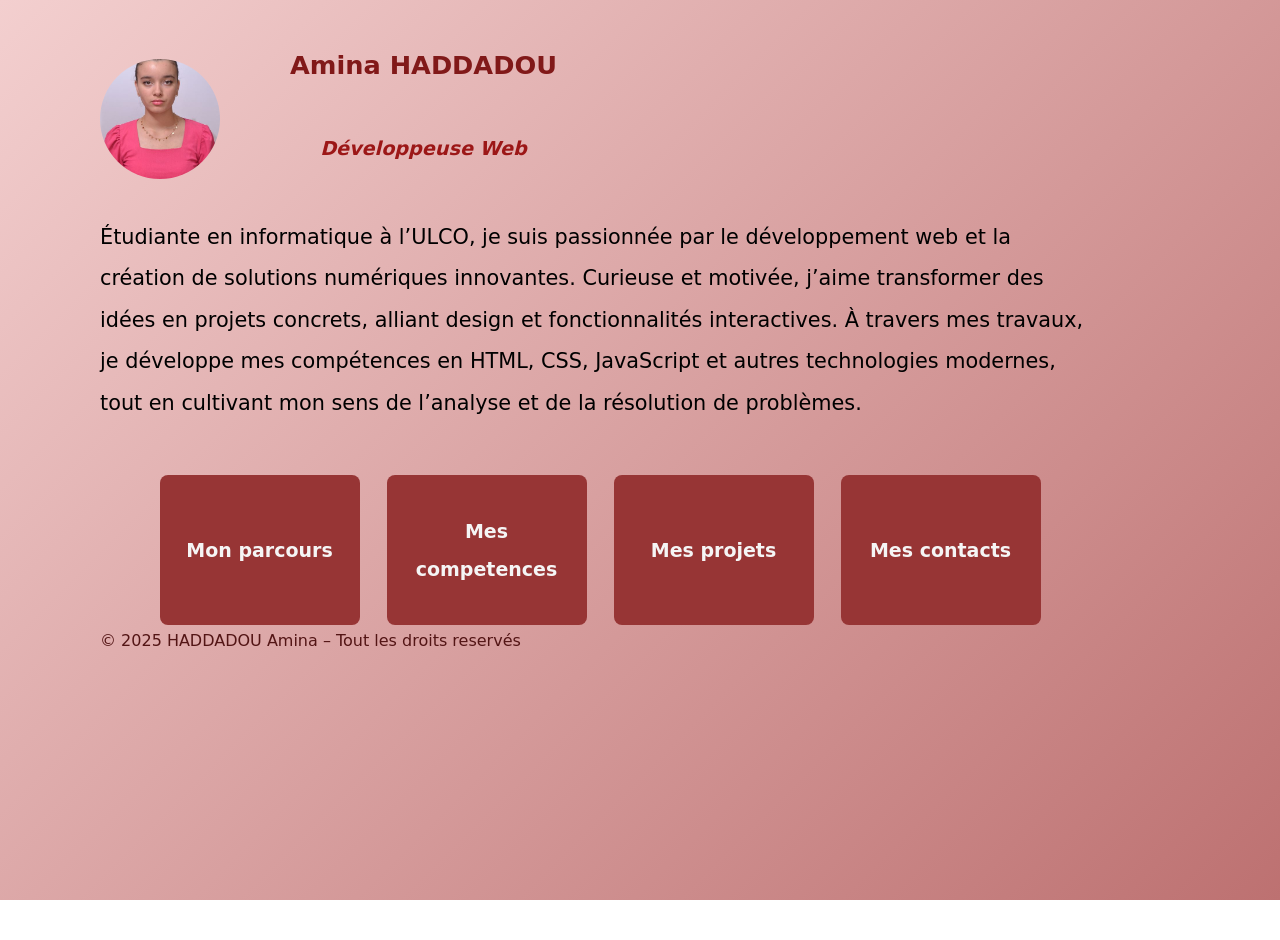
<file: index.html>
<!DOCTYPE html>
<html lang="fr">
<head>
    <meta charset="UTF-8">
    <meta name="viewport" content="width=device-width, initial-scale=1.0">
    <link rel="stylesheet" href="index.css">
    <title>Portfolio- Amina HADDADOU</title>
</head>

<body>

  <header class="tete">
    <img src="Photo de profil.JPG" alt="Ma Photo de profil"  class="profil">
    <nav class="nav-bar">
      <h1 class="nom">Amina HADDADOU</h1>  
      <h2 class="subtitle"> Développeuse Web</h2>
    </nav>
  </header>
  <main class="main">
   
    <p class="bio">
        Étudiante en informatique à l’ULCO, je suis passionnée par le développement web et la création de solutions numériques innovantes. Curieuse et motivée, 
        j’aime transformer des idées en projets concrets, alliant design et fonctionnalités interactives. À travers mes travaux, je développe mes compétences en HTML,
         CSS, JavaScript et autres technologies modernes, tout en cultivant mon sens de l’analyse et de la résolution de problèmes.
    </p>     
     
      
    
    
   <nav class="button-container">
    
     <a href="parcours.html" class="button">Mon parcours</a>
     <a href="competences.html" class="button">Mes competences</a>
     <a href="projets.html" class="button">Mes projets</a>
     <a href="contacts.html" class="button">Mes contacts</a>
    
   </nav>
  </main>

  <footer>
   <p>© 2025 HADDADOU Amina – Tout les droits reservés</p>
    
  </footer>
</body>

</html>
</file>
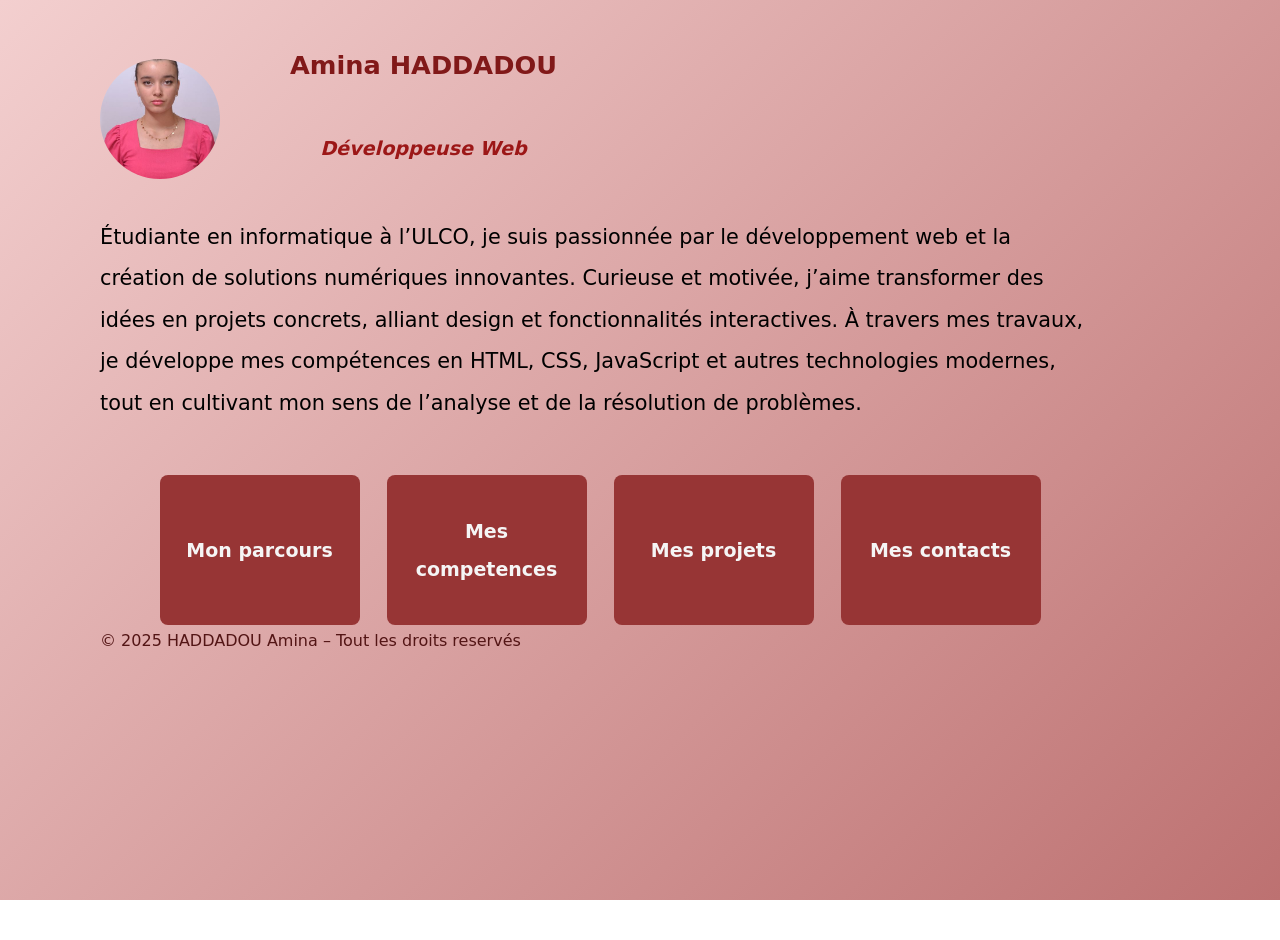
<file: Desktop/PORTFOLIO/index.html>
<!DOCTYPE html>
<html lang="fr">
<head>
    <meta charset="UTF-8">
    <meta name="viewport" content="width=device-width, initial-scale=1.0">
    <link rel="stylesheet" href="index.css">
    <title>Portfolio- Amina HADDADOU</title>
</head>

<body>

  <header class="tete">
    <img src="Photo de profil.JPG" alt="Ma Photo de profil"  class="profil">
    <nav class="nav-bar">  
      <h1 class="nom">Amina HADDADOU</h1>  
      <h2 class="subtitle"> Développeuse Web</h2>
    </nav>
  </header>
  <main class="main">
   
    <p class="bio">
        Étudiante en informatique à l’ULCO, je suis passionnée par le développement web et la création de solutions numériques innovantes. Curieuse et motivée, 
        j’aime transformer des idées en projets concrets, alliant design et fonctionnalités interactives. À travers mes travaux, je développe mes compétences en HTML,
         CSS, JavaScript et autres technologies modernes, tout en cultivant mon sens de l’analyse et de la résolution de problèmes.
    </p>     
     
      
    
    
   <nav class="button-container">
    
     <a href="parcours.html" class="button">Mon parcours</a>
     <a href="competences.html" class="button">Mes competences</a>
     <a href="projets.html" class="button">Mes projets</a>
     <a href="contacts.html" class="button">Mes contacts</a>
    
   </nav>
  </main>

  <footer>
   <p>© 2025 HADDADOU Amina – Tout les droits reservés</p>
    
  </footer>
</body>

</html>
</file>
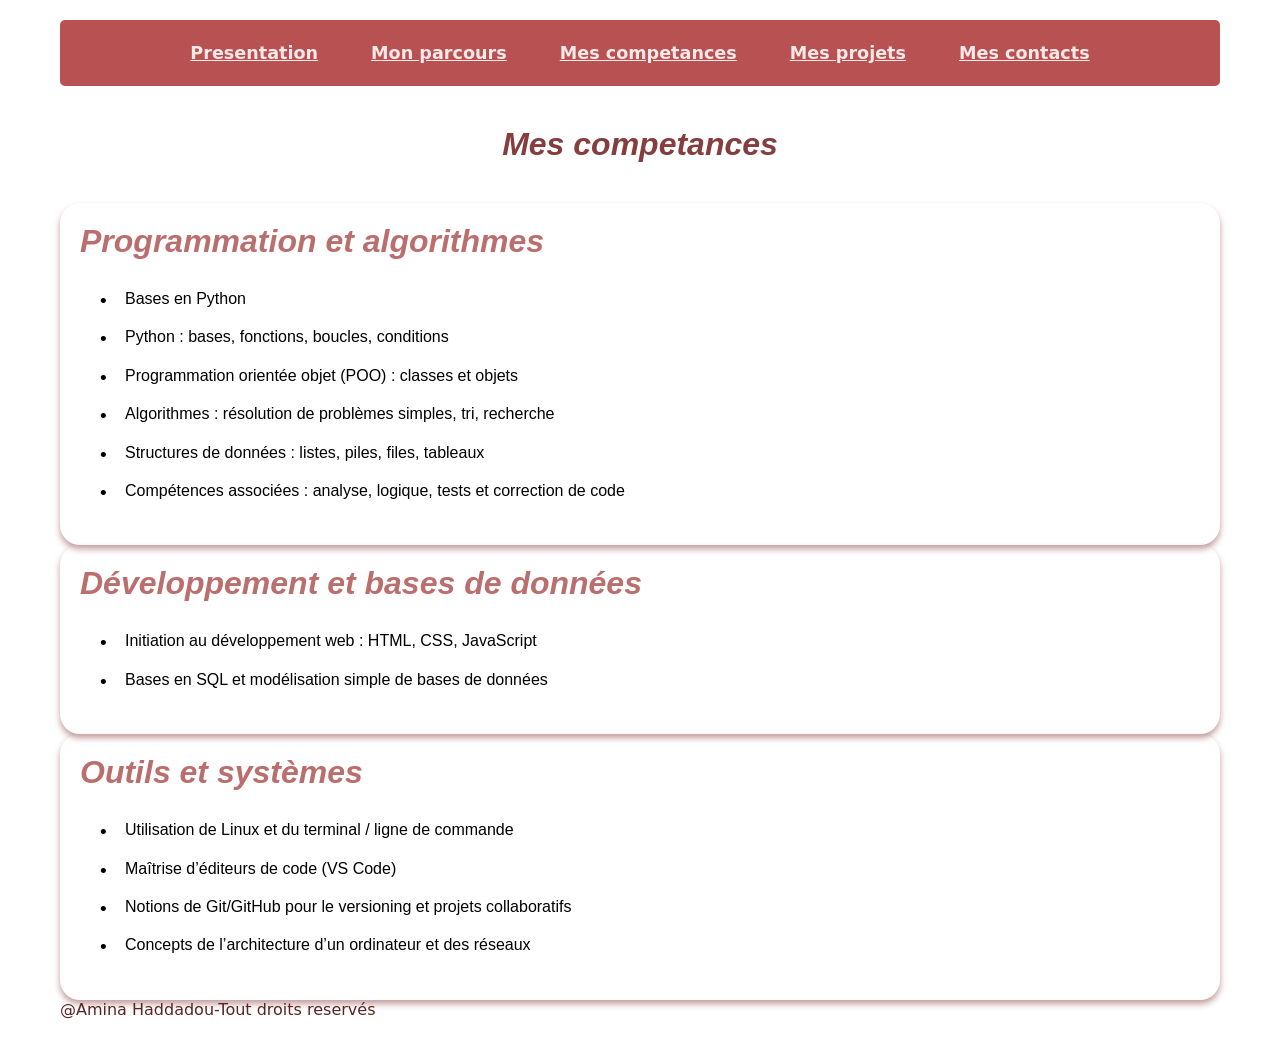
<file: competences.html>
<!DOCTYPE html>
<html lang="fr">
<head>
    <meta charset="UTF-8">
    <meta name="viewport" content="width=device-width, initial-scale=1.0">
    <title>Mes competences</title>
    <link rel="stylesheet" href="competences.css">
     
             

</head>
<body>
    <nav class="bare">
       <a href="index.html">Presentation</a>
       <a href="parcours.html">Mon parcours</a>
       <a href="competences.html">Mes competances</a>
       <a href="projets.html">Mes projets</a>
       <a href="contacts.html">Mes contacts</a>
    </nav>
    <header class="tete">
      <br><br><br>
      <h1>Mes competances</h1><br> <br>
     
    </header>
    <main class="main">

      <section class="container">
       <h1>Programmation et algorithmes</h1>
      <ul class="skills-list">      
         <li>Bases en Python</li>
         <li>Python : bases, fonctions, boucles, conditions</li>
         <li>Programmation orientée objet (POO) : classes et objets</li>
         <li>Algorithmes : résolution de problèmes simples, tri, recherche</li>
         <li>Structures de données : listes, piles, files, tableaux</li>
         <li>Compétences associées : analyse, logique, tests et correction de code</li>
         </ul>
        </section>

      <section class="container"> 
       <h2>Développement et bases de données</h2>
      <ul class="skills-list">
         <li>Initiation au développement web : HTML, CSS, JavaScript</li>
         <li>Bases en SQL et modélisation simple de bases de données</li>
      </ul>
      </section>
    
      <section class="container">
      <h3>Outils et systèmes</h3>
      <ul class="skills-list">
          <li>Utilisation de Linux et du terminal / ligne de commande</li>
          <li>Maîtrise d’éditeurs de code (VS Code)</li>
          <li>Notions de Git/GitHub pour le versioning et projets collaboratifs</li>
          <li>Concepts de l’architecture d’un ordinateur et des réseaux</li>
        </ul>
        </section>
      </main>

      <footer class="footer">
        @Amina Haddadou-Tout droits reservés
      </footer>
</body>
</html>
</file>
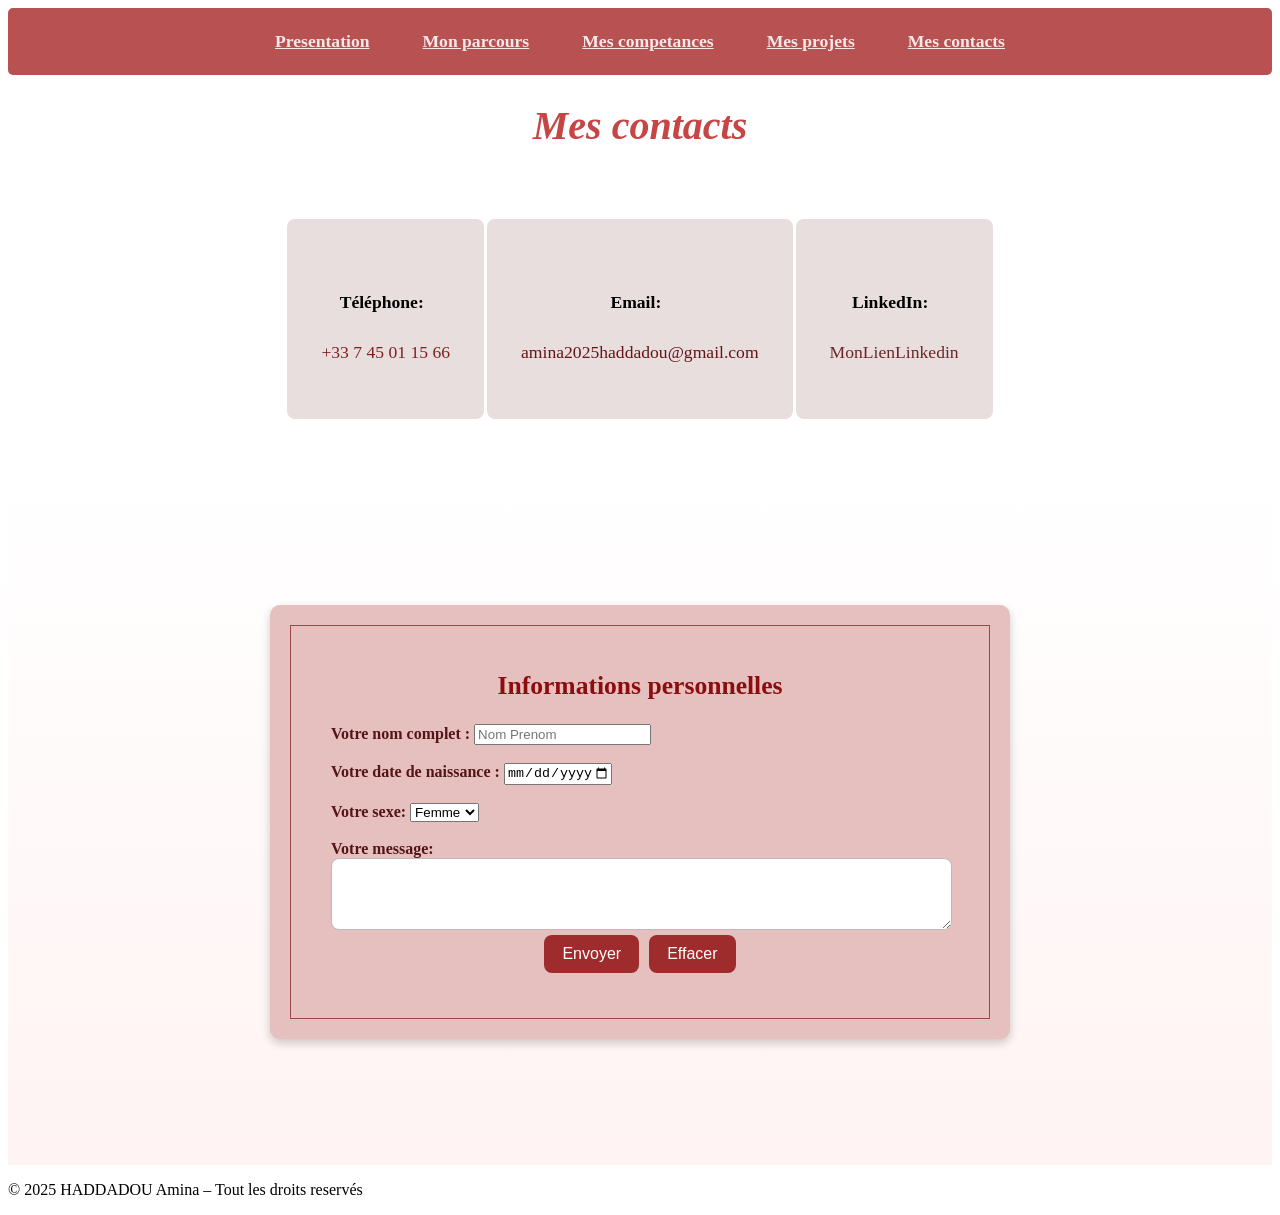
<file: contacts.html>
<!DOCTYPE html>
<html lang="fr">
<head>
    <meta charset="UTF-8">
    <meta name="viewport" content="width=device-width, initial-scale=1.0">
    <title>Mes contacts</title>
    <link rel="stylesheet" href="contacts.css">

</head>
<body>
    <nav class="bare">
       <a href="index.html">Presentation</a>
       <a href="parcours.html">Mon parcours</a>
       <a href="competences.html">Mes competances</a>
       <a href="projets.html">Mes projets</a>
       <a href="contacts.html">Mes contacts</a>
    </nav>
    <header>
        <h1 class="titre">Mes contacts</h1>
        <ul class="container">
            
            <li class="contacts"><p class="gras">Téléphone: </p><a href="tel:+33 7 45 01 75 66" class="tel">+33 7 45 01 15 66</a></li>
            <li class="contacts"><p class="gras">Email: </p><a href="amina9haddadou@gmail.com" class="mail">amina2025haddadou@gmail.com</a></li>
            <li class="contacts "><p class="gras">LinkedIn:</p><a href="https://www.linkedin.com/in/amina-haddadou-50492936a/" class="link">MonLienLinkedin</a></li>
        </ul>

    </header>
    <main>
     <div class="contact">
        <form>
            
                <legend>Informations personnelles</legend>
                <br>
                <div>
                    <label for="Nom">Votre nom complet :</label>
                    <input type="text"  id="Nom" name="Nom" placeholder="Nom Prenom">
                </div> <br>
                <div>
                    <label for="Date">Votre date de naissance :</label>
                    <input type="date"  name="date" max="2008-12-31">
                </div><br>
                <div>
                    <label for="sexe">Votre sexe:</label>
                    <select name="sexe" id="sexe">
                        <option value="sexe">Femme</option>
                        <option value="sexe">Homme</option>
                    </select>
                </div><br>
           
     
           
            <label for="message">Votre message:</label>
            <textarea id="message" name="message"></textarea>

           <div class="buttons"> 
            <button type="submit">Envoyer</button>
            <button type="reset">Effacer</button>
            </div>
        </form>
    </div>
    </main>
    
    <footer>
    <p>© 2025 HADDADOU Amina – Tout les droits reservés</p>
    </footer>
</body>

</html>
</file>
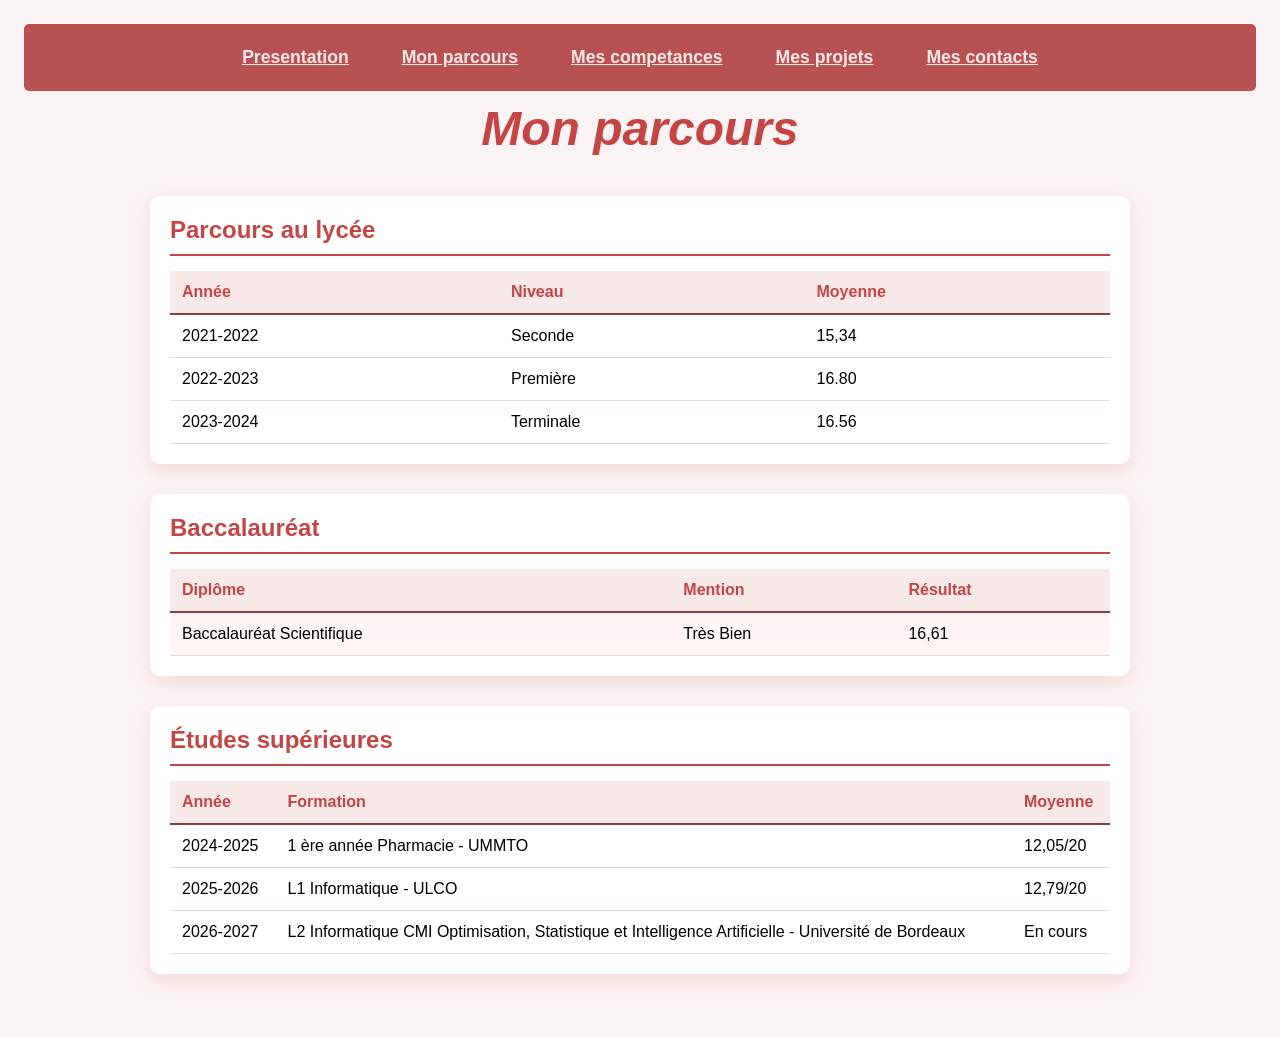
<file: parcours.html>
<!DOCTYPE html>
<html lang="fr">
<head>
  <meta charset="utf-8" />
  <meta name="viewport" content="width=device-width,initial-scale=1" />
  <title>Parcours - Moyennes</title>
  <link rel="stylesheet" href="parcours.css">
   
</head>
<body>
  <nav class="bare">
       <a href="index.html">Presentation</a>
       <a href="parcours.html">Mon parcours</a>
       <a href="competences.html">Mes competances</a>
       <a href="projets.html">Mes projets</a>
       <a href="contacts.html">Mes contacts</a>
  </nav>
  <main class="container">
    <h1>Mon parcours</h1>

    <div class="table-wrapper">
        
<section>
    <h2>Parcours au lycée</h2>

    <table>
        <thead>
            <tr>
                <th>Année</th>
                <th>Niveau</th>
                <th>Moyenne</th>
            </tr>
        </thead>

        <tbody>
            <tr>
                <td>2021-2022</td>
                <td>Seconde</td>
                <td>15,34</td>
            </tr>
            <tr> 
                <td>2022-2023</td> 
                <td>Première</td> 
                <td>16.80</td>
            </tr>
            <tr> 
                <td>2023-2024</td> 
                <td>Terminale</td> 
                <td>16.56</td>
            </tr>
        </tbody>
    </table>
</section>

<section>
    <h2>Baccalauréat</h2>

    <table>
        <thead>
            <tr>
                <th>Diplôme</th>
                <th>Mention</th>
                <th>Résultat</th>
            </tr>
        </thead>

        <tbody>
            <tr class="resultat">
                <td>Baccalauréat Scientifique</td>
                <td>Très Bien</td>
                <td>16,61</td>
            </tr>
        </tbody>
    </table>
</section>

<section>
    <h2>Études supérieures</h2>

    <table>
        <thead>
            <tr>
                <th>Année</th>
                <th>Formation</th>
                <th>Moyenne</th>
            </tr>
        </thead>

        <tbody>
            <tr>
              <td>2024-2025</td>
              <td>1 ère année Pharmacie - UMMTO </td>
              <td>12,05/20</td>
            </tr>
            <tr>
              <td>2025-2026</td>
              <td>L1 Informatique - ULCO</td>
              <td>12,79/20</td>
            </tr>
            <tr>
              <td>2026-2027</td> 
              <td>L2 Informatique CMI Optimisation, Statistique et Intelligence Artificielle - Université de Bordeaux</td>
              <td>En cours</td>
            </tr>
            
        </tbody>
    </table>
  </section>
</table>
    </div>

    
  </main>
</body>
</html>
</file>
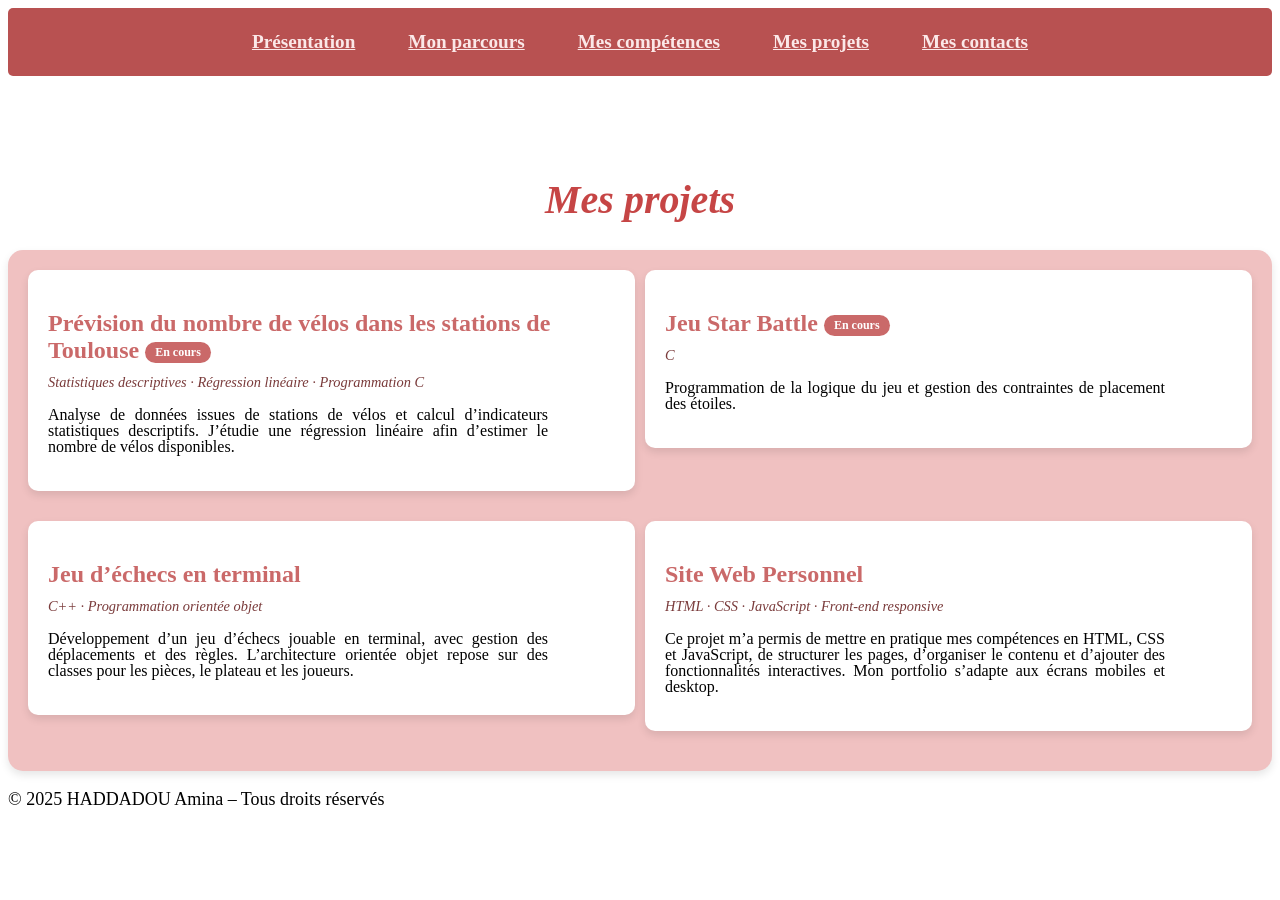
<file: projets.html>
<!DOCTYPE html>
<html lang="fr">
<head>
    <meta charset="UTF-8">
    <meta name="viewport" content="width=device-width, initial-scale=1.0">
    <title>Mes projets</title>
    <link rel="stylesheet" href="projets.css">
</head>
<body>
    <nav class="bare">
       <a href="index.html">Présentation</a>
       <a href="parcours.html">Mon parcours</a>
       <a href="competences.html">Mes compétences</a>
       <a href="projets.html">Mes projets</a>
       <a href="contacts.html">Mes contacts</a>
    </nav>
    <header>
        <h1 class="titre">Mes projets</h1>
    </header>
    <main class="container">
        <section class="project">
            <h2 class="project-title">Prévision du nombre de vélos dans les stations de Toulouse <span class="badge">En cours</span></h2>
            <p class="project-tags">Statistiques descriptives · Régression linéaire · Programmation C</p>
            <p class="project-description">Analyse de données issues de stations de vélos et calcul d’indicateurs statistiques descriptifs. J’étudie une régression linéaire afin d’estimer le nombre de vélos disponibles.</p>
        </section>
        <section class="project">
            <h2 class="project-title">Jeu Star Battle <span class="badge">En cours</span></h2>
            <p class="project-tags">C</p>
            <p class="project-description">Programmation de la logique du jeu et gestion des contraintes de placement des étoiles.</p>
        </section>
        <section class="project">
            <h2 class="project-title">Jeu d’échecs en terminal</h2>
            <p class="project-tags">C++ · Programmation orientée objet</p>
            <p class="project-description">Développement d’un jeu d’échecs jouable en terminal, avec gestion des déplacements et des règles. L’architecture orientée objet repose sur des classes pour les pièces, le plateau et les joueurs.</p>
        </section>
        <section class="project">
            <h2 class="project-title">Site Web Personnel</h2>
            <p class="project-tags">HTML · CSS · JavaScript · Front-end responsive</p>
            <p class="project-description">Ce projet m’a permis de mettre en pratique mes compétences en HTML, CSS et JavaScript, de structurer les pages, d’organiser le contenu et d’ajouter des fonctionnalités interactives. Mon portfolio s’adapte aux écrans mobiles et desktop.</p>
        </section>
        
    </main>
    <footer>
      <p>© 2025 HADDADOU Amina – Tous droits réservés</p>
    </footer>
</body>
</html>
</file>
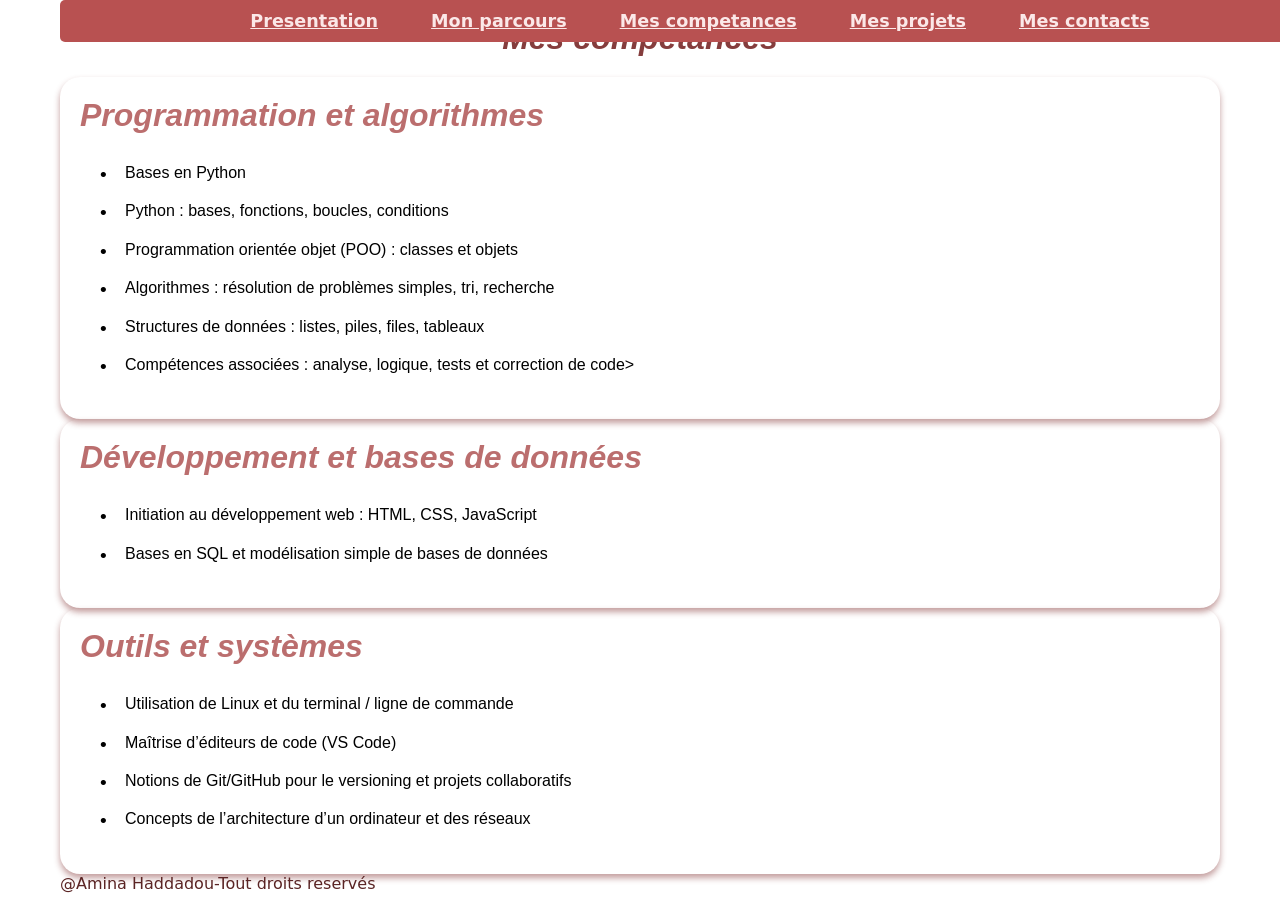
<file: Desktop/PORTFOLIO/competences.html>
<!DOCTYPE html>
<html lang="fr">
<head>
    <meta charset="UTF-8">
    <meta name="viewport" content="width=device-width, initial-scale=1.0">
    <title>Mes competences</title>
    <link rel="stylesheet" href="competences.css">
     
             

</head>
<body>
    <nav class="bare">
       <a href="index.html">Presentation</a>
       <a href="parcours.html">Mon parcours</a>
       <a href="competences.html">Mes competances</a>
       <a href="projets.html">Mes projets</a>
       <a href="contacts.html">Mes contacts</a>
    </nav>
    <header class="tete">
      <br><br><br>
      <h1>Mes competances</h1><br> <br>
     
    </header>
    <main class="main">

      <section class="container">
       <h1>Programmation et algorithmes</h1>
      <ul class="skills-list">      
         <li>Bases en Python</li>
         <li>Python : bases, fonctions, boucles, conditions</li>
         <li>Programmation orientée objet (POO) : classes et objets</li>
         <li>Algorithmes : résolution de problèmes simples, tri, recherche</li>
         <li>Structures de données : listes, piles, files, tableaux</li>
         <li>Compétences associées : analyse, logique, tests et correction de code></li>
         </ul>
        </section>

      <section class="container"> 
       <h2>Développement et bases de données</h2>
      <ul class="skills-list">
         <li>Initiation au développement web : HTML, CSS, JavaScript</li>
         <li>Bases en SQL et modélisation simple de bases de données</li>
      </ul>
      </section>
    
      <section class="container">
      <h3>Outils et systèmes</h3>
      <ul class="skills-list">
          <li>Utilisation de Linux et du terminal / ligne de commande</li>
          <li>Maîtrise d’éditeurs de code (VS Code)</li>
          <li>Notions de Git/GitHub pour le versioning et projets collaboratifs</li>
          <li>Concepts de l’architecture d’un ordinateur et des réseaux</li>
        </ul>
        </section>
      </main>

      <footer class="footer">
        @Amina Haddadou-Tout droits reservés
      </footer>
</body>
</html>
</file>
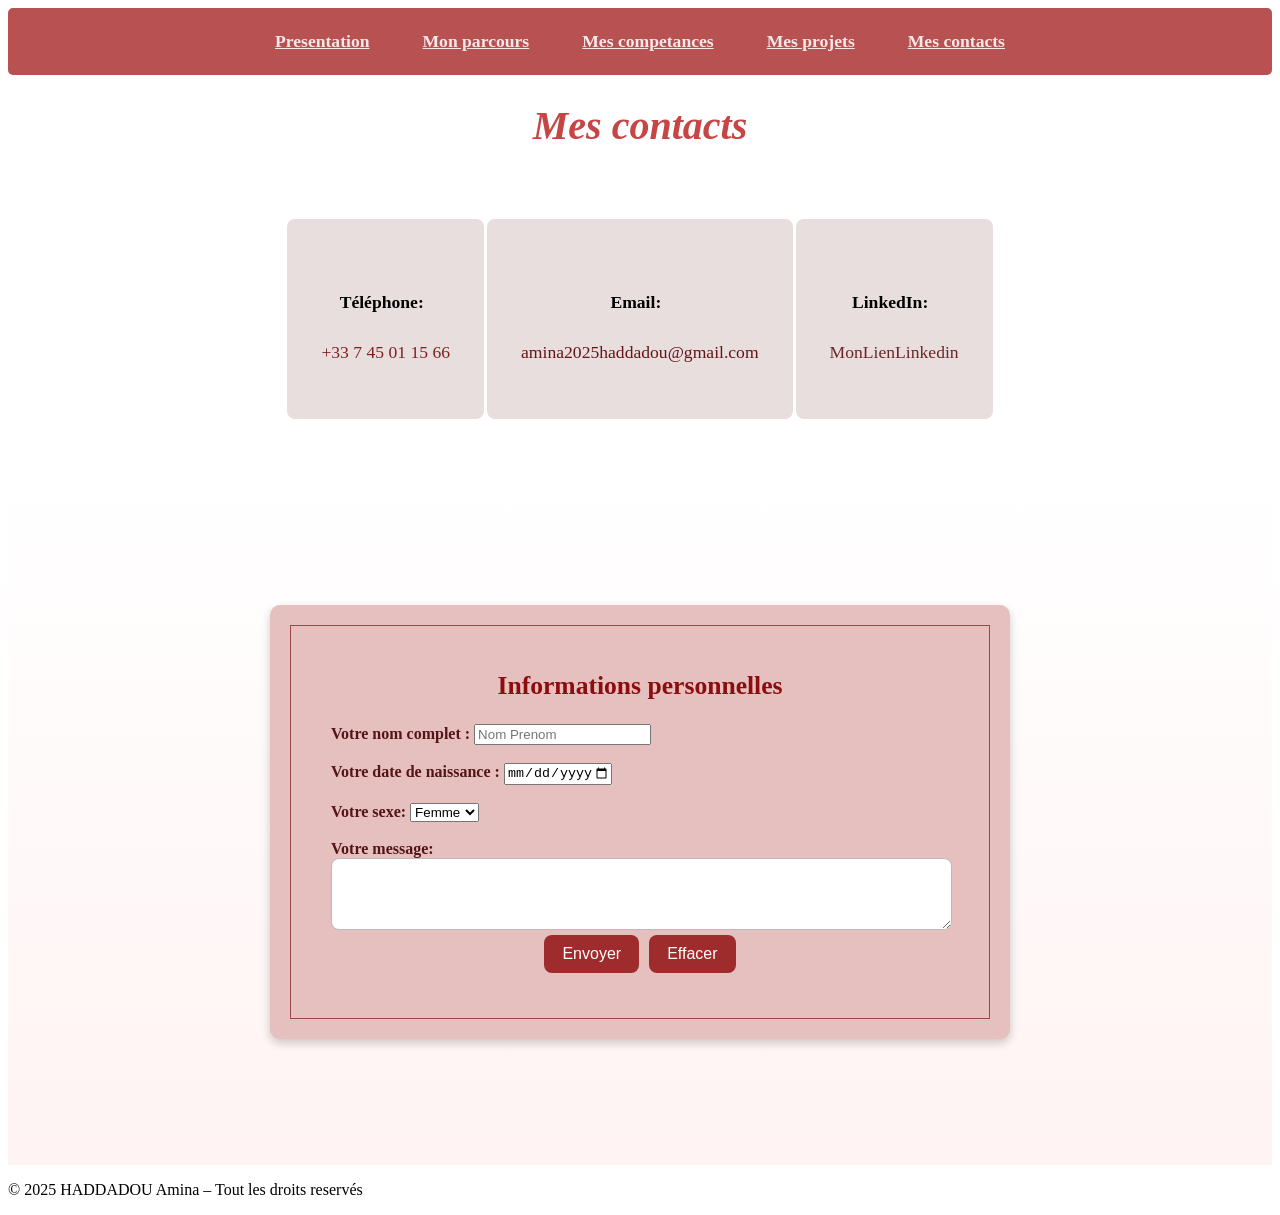
<file: Desktop/PORTFOLIO/contacts.html>
<!DOCTYPE html>
<html lang="fr">
<head>
    <meta charset="UTF-8">
    <meta name="viewport" content="width=device-width, initial-scale=1.0">
    <title>Mes contacts</title>
    <link rel="stylesheet" href="contacts.css">

</head>
<body>
    <nav class="bare">
       <a href="index.html">Presentation</a>
       <a href="parcours.html">Mon parcours</a>
       <a href="competences.html">Mes competances</a>
       <a href="projets.html">Mes projets</a>
       <a href="contacts.html">Mes contacts</a>
    </nav>
    <header>
        <h1 class="titre">Mes contacts</h1>
        <ul class="container">
            
            <li class="contacts"><p class="gras">Téléphone: </p><a href="tel:+33 7 45 01 75 66" class="tel">+33 7 45 01 15 66</a></li>
            <li class="contacts"><p class="gras">Email: </p><a href="amina9haddadou@gmail.com" class="mail">amina2025haddadou@gmail.com</a></li>
            <li class="contacts "><p class="gras">LinkedIn:</p><a href="https://www.linkedin.com/in/amina-haddadou-50492936a/" class="link">MonLienLinkedin</a></li>
        </ul>

    </header>
    <main>
     <div class="contact">
        <form>
            
                <legend>Informations personnelles</legend>
                <br>
                <div>
                    <label for="Nom">Votre nom complet :</label>
                    <input type="text"  id="Nom" name="Nom" placeholder="Nom Prenom">
                </div> <br>
                <div>
                    <label for="Date">Votre date de naissance :</label>
                    <input type="date"  name="date" max="2008-12-31">
                </div><br>
                <div>
                    <label for="sexe">Votre sexe:</label>
                    <select name="sexe" id="sexe">
                        <option value="sexe">Femme</option>
                        <option value="sexe">Homme</option>
                    </select>
                </div><br>
           
     
           
            <label for="message">Votre message:</label>
            <textarea id="message" name="message"></textarea>

           <div class="buttons"> 
            <button type="submit">Envoyer</button>
            <button type="reset">Effacer</button>
            </div>
        </form>
    </div>
    </main>
    
    <footer>
    <p>© 2025 HADDADOU Amina – Tout les droits reservés</p>
    </footer>
</body>

</html>
</file>
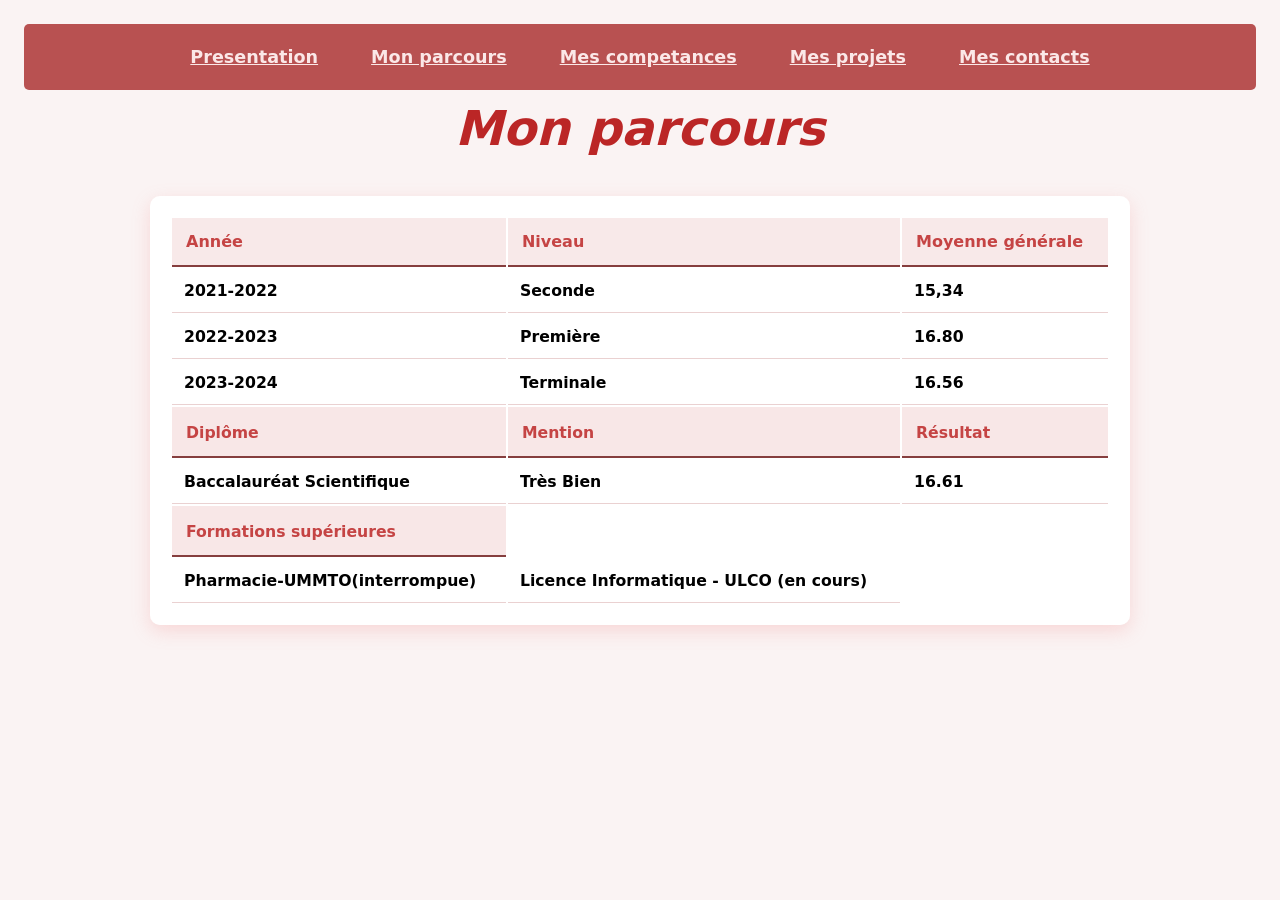
<file: Desktop/PORTFOLIO/parcours.html>
<!DOCTYPE html>
<html lang="fr">
<head>
  <meta charset="utf-8" />
  <meta name="viewport" content="width=device-width,initial-scale=1" />
  <title>Parcours - Moyennes</title>
  <link rel="stylesheet" href="parcours.css">
   
</head>
<body>
  <nav class="bare">
       <a href="index.html">Presentation</a>
       <a href="parcours.html">Mon parcours</a>
       <a href="competences.html">Mes competances</a>
       <a href="projets.html">Mes projets</a>
       <a href="contacts.html">Mes contacts</a>
  </nav>
  <main class="container">
    <h1>Mon parcours</h1>

    <div class="table-wrapper">
      <table class="grades" aria-describedby="table-desc">
        
        <thead>
          <tr>
            <th>Année</th>
            <th>Niveau</th>
            <th>Moyenne générale</th>
            
            
          </tr>
        </thead>
        <tbody>
          <tr>
            <td>2021-2022</td>
            <td>Seconde</td>
            <td>15,34</td>
            
            
          </tr>
          <tr>
            <td>2022-2023</td>
            <td>Première</td>
            <td>16.80</td>
           
          </tr>
          <tr>
            <td>2023-2024</td>
            <td>Terminale</td>
            <td>16.56</td>
            
          </tr>
        </tbody>
        <tfoot>
        <tr class="diplome">
            
            <th>Diplôme</th>
            <th>Mention</th>
            <th>Résultat </th>
        </tr>
        <tr>
            <td>Baccalauréat Scientifique </td>
            <td> Très Bien  </td>
            <td>16.61</td>
        </tr>
        <tr>
            <th class="form">Formations supérieures</th>
        </tr>
        <tr>
            <td>Pharmacie-UMMTO(interrompue)</td>
            <td>Licence Informatique - ULCO (en cours)</td>
        </tr>    
        </tfoot>
      </table>
    </div>

    
  </main>
</body>
</html>
</file>
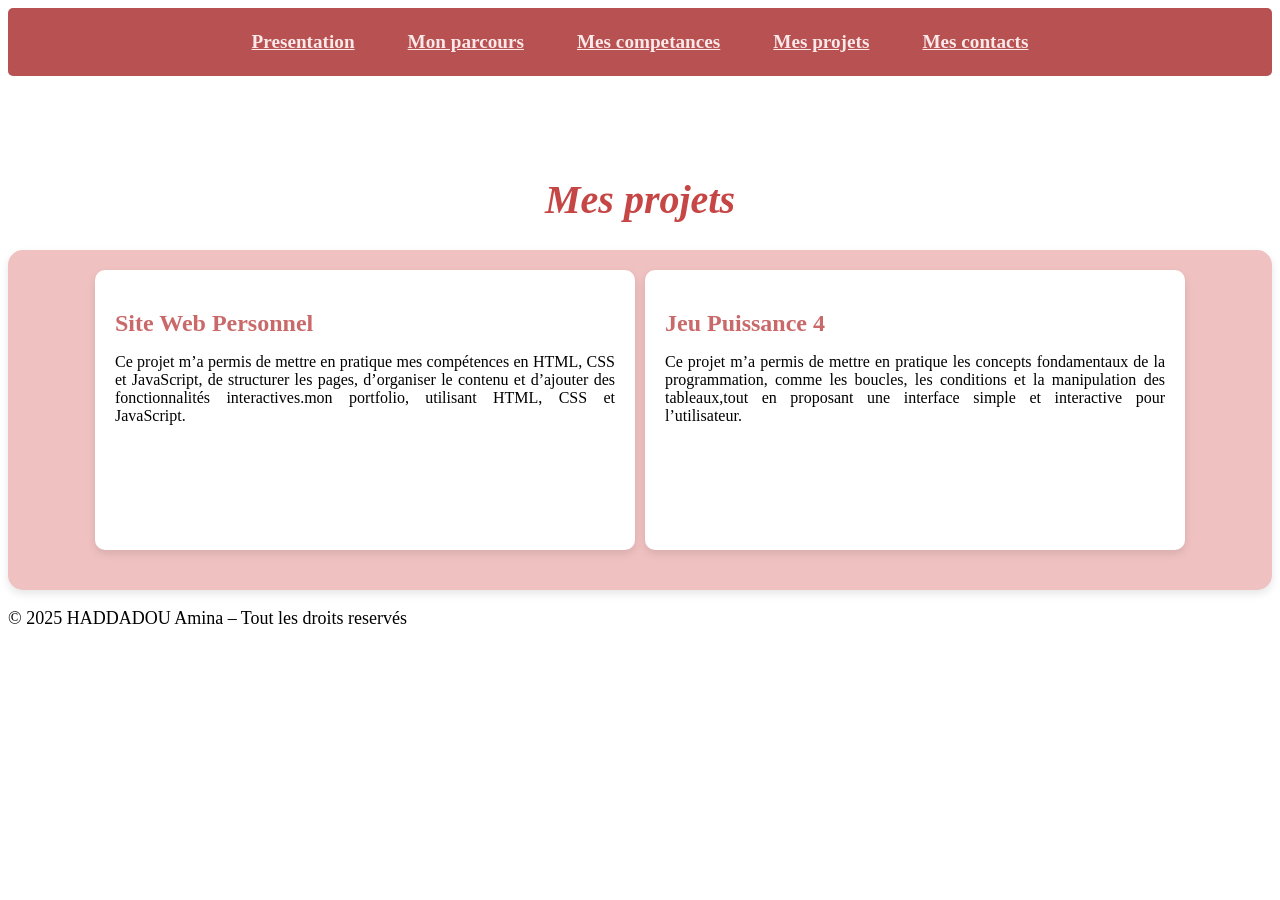
<file: Desktop/PORTFOLIO/projets.html>
<!DOCTYPE html>
<html lang="fr">
<head>
    <meta charset="UTF-8">
    <meta name="viewport" content="width=device-width, initial-scale=1.0">
    <title>Mes projets</title>
    <link rel="stylesheet" href="projets.css">
     
</head>
<body>
    <nav class="bare">
       <a href="index.html">Presentation</a>
       <a href="parcours.html">Mon parcours</a>
       <a href="competences.html">Mes competances</a>
       <a href="projets.html">Mes projets</a>
       <a href="contacts.html">Mes contacts</a>
    </nav>
    <header>
        <h1 class="titre">Mes projets</h1>
    </header>
    <main class="container">
        <section class="project">
            <h2 class="project-title">Site Web Personnel</h2>
            <p class="project-description">Ce projet m’a permis de mettre en pratique mes compétences en HTML, CSS et JavaScript, de structurer les pages, d’organiser le contenu et d’ajouter des fonctionnalités interactives.mon portfolio, utilisant HTML, CSS et JavaScript.</p>
        </section>
        <section class="project">
            <h2 class="project-title"> Jeu Puissance 4</h2>
            <p class="project-description">Ce projet m’a permis de mettre en pratique les concepts fondamentaux de la programmation, comme les boucles, les conditions et la manipulation des tableaux,tout en proposant une interface simple et interactive pour l’utilisateur. </p>
        </section>    
    </main> 
    <footer>
      <p>© 2025 HADDADOU Amina – Tout les droits reservés</p>
    
    </footer>
</body>

</html>
</file>
<file: index.css>
:root{
  --bg: #ffffff;
  --text: #531515;
  --muted: #6b7280;
  --primary: #8b0d0d;
  --card: #f8fafc;
  --radius: 10px;
  --max-width: 1000px;
  --gap: 20px;
}

/* Basic reset */
*{box-sizing: border-box; margin:0;padding:0}
html,body{height:100%}
body{
  font-family: Inter, Roboto, system-ui, -apple-system, "Segoe UI", Arial;
  color:var(--text);
  line-height: 2;  /* Espace entre les lignes du text */
  max-width:var(--max-width); 
  min-height: 100vh;
  padding:0 ;  /* Espacement  */
  margin:40px 100px;
  background: linear-gradient(135deg, #f3cfcf, #bd7171); /* Dégradé de fond */
  background-repeat: no-repeat;
  background-attachment: fixed;  /* pour que le dégradé reste fixe au scroll */
  background-size: cover;         /* couvre toute la zone du body */


}

/* Header / tete */
header.tete{
  display:flex;
  gap:var(--gap);
  align-items:center;
  margin-bottom:8px;
}
header.tete img{
  width:120px;
  height:120px;
  object-fit:cover;
  border-radius:50%;
}

header.tete h1{
  font-size:1.6rem;
  margin-bottom:19px;
  
}
header.tete p{color:var(--muted);margin-bottom:8px}



/* Primary button/link */
a.button{
  background:rgb(151, 53, 53);
  color:whitesmoke;
  padding:14px 18px;   /* Espacement interne */
  border-radius:8px; /* Arrondi des coins */
  text-decoration:none;
  font-weight:900;
  transition:transform .12s ease, box-shadow .12s ease;
  text-align: center;
  min-width: 160px;
  width: 200px;
  height: 150px;
  margin-top: 50px;
  font-size: 19px;

  display:flex;
  justify-content: center;
  align-items: center;
  
}

.button-container{
  display:flex;
  flex-direction:row;
  justify-content: center;
  align-items: center;
  gap: 27px;
 
}
a.button:hover{transform:translateY(-2px);  /* Deplace le boutton vers le haut de 2px */
    box-shadow:0 6px 18px rgba(128, 54, 54, 0.413)}

/* Sections */
section{margin-bottom:28px}
section h2{font-size:1.25rem;margin-bottom:10px}

/* Projects grid */
.projects{
  display:grid;
  grid-template-columns:repeat(auto-fit,minmax(240px,1fr)); 
  gap:16px;
}
.project{
  background:var(--card);
  border:1px solid rgb(152, 15, 15);
  padding:14px;
  border-radius:var(--radius);
  box-shadow:0 1px 2px rgba(235, 103, 103, 0.301);
}
.project h3{font-size:1.05rem;margin-bottom:6px}
.project p{color:var(--muted);font-size:0.95rem}

/* Skills list */
#skills ul{display:flex;flex-wrap:wrap;gap:10px;list-style:none}
#skills li{
  background:#fff;
  border:1px solid rgba(0,0,0,0.06);
  padding:8px 10px;border-radius:8px;color:var(--muted);font-size:0.95rem;
}

/* Contact / footer */
#contact a{color:var(--primary);text-decoration:none}
#contact a:hover{text-decoration:underline}



/*bare de navigation*/
.nav-bar {
    display: flex;
    justify-content: center;
    gap: 20px;
    margin-bottom: 30px;
    flex-direction: column;
}



.main{
  display: flex;
  flex-direction: column;
  align-items: center;
  justify-content: center;
}

.nom{
    text-align: center;
    color: rgb(129, 25, 25);
    font-size: 2rem;
}
.subtitle{
    text-align: center;
    color: rgb(156, 23, 23);
    font-size: 1.2rem;
    margin-bottom: 10px;
    font-style: italic;
}
.profil {
  display: block;
  margin-left: 0;
  margin-right: 50px;
  margin-bottom: 10px;
  width:150px;
  height:160px;
  border-radius:60%;
}





.bio {
    color: black;
    font-size: 1.3rem;
    overflow-wrap: break-word;
}

/* Small screens */
@media (max-width:800px){      /* Mobile styles */
  
  body{margin: auto;padding:0 12px;width:100% }
  .button-container{display: flex;flex-direction: column}
}
</file>
<file: Desktop/PORTFOLIO/index.css>
:root{
  --bg: #ffffff;
  --text: #531515;
  --muted: #6b7280;
  --primary: #8b0d0d;
  --card: #f8fafc;
  --radius: 10px;
  --max-width: 1000px;
  --gap: 20px;
}

/* Basic reset */
*{box-sizing: border-box; margin:0;padding:0}
html,body{height:100%}
body{
  font-family: Inter, Roboto, system-ui, -apple-system, "Segoe UI", Arial;
  color:var(--text);
  line-height: 2;  /* Espace entre les lignes du text */
  max-width:var(--max-width); 
  min-height: 100vh;
  padding:0 ;  /* Espacement  */
  margin:40px 100px;
  background: linear-gradient(135deg, #f3cfcf, #bd7171); /* Dégradé de fond */
  background-attachment: fixed;  /* pour que le dégradé reste fixe au scroll */
  background-size: cover;         /* couvre toute la zone du body */


}

/* Header / tete */
header.tete{
  display:flex;
  gap:var(--gap);
  align-items:center;
  margin-bottom:8px;
}
header.tete img{
  width:120px;
  height:120px;
  object-fit:cover;
  border-radius:50%;
}

header.tete h1{
  font-size:1.6rem;
  margin-bottom:19px;
  
}
header.tete p{color:var(--muted);margin-bottom:8px}



/* Primary button/link */
a.button{
  background:rgb(151, 53, 53);
  color:whitesmoke;
  padding:14px 18px;   /* Espacement interne */
  border-radius:8px; /* Arrondi des coins */
  text-decoration:none;
  font-weight:900;
  transition:transform .12s ease, box-shadow .12s ease;
  text-align: center;
  min-width: 160px;
  width: 200px;
  height: 150px;
  margin-top: 50px;
  font-size: 19px;

  display:flex;
  justify-content: center;
  align-items: center;
  
}

.button-container{
  display:flex;
  flex-direction:row;
  justify-content: center;
  align-items: center;
  gap: 27px;
 
}
a.button:hover{transform:translateY(-2px);  /* Deplace le boutton vers le haut de 2px */
    box-shadow:0 6px 18px rgba(128, 54, 54, 0.413)}

/* Sections */
section{margin-bottom:28px}
section h2{font-size:1.25rem;margin-bottom:10px}

/* Projects grid */
.projects{
  display:grid;
  grid-template-columns:repeat(auto-fit,minmax(240px,1fr)); 
  gap:16px;
}
.project{
  background:var(--card);
  border:1px solid rgb(152, 15, 15);
  padding:14px;
  border-radius:var(--radius);
  box-shadow:0 1px 2px rgba(235, 103, 103, 0.301);
}
.project h3{font-size:1.05rem;margin-bottom:6px}
.project p{color:var(--muted);font-size:0.95rem}

/* Skills list */
#skills ul{display:flex;flex-wrap:wrap;gap:10px;list-style:none}
#skills li{
  background:#fff;
  border:1px solid rgba(0,0,0,0.06);
  padding:8px 10px;border-radius:8px;color:var(--muted);font-size:0.95rem;
}

/* Contact */
#contact a{color:var(--primary);text-decoration:none}
#contact a:hover{text-decoration:underline}



/*bare de navigation*/
.nav-bar {
    display: flex;
    justify-content: center;
    gap: 20px;
    margin-bottom: 30px;
    flex-direction: column;
}



.main{
  display: flex;
  flex-direction: column;
  align-items: center;
  justify-content: center;
}

.nom{
    text-align: center;
    color: rgb(129, 25, 25);
    font-size: 2rem;
}
.subtitle{
    text-align: center;
    color: rgb(156, 23, 23);
    font-size: 1.2rem;
    margin-bottom: 10px;
    font-style: italic;
}
.profil {
  display: block;
  margin-left: 0;
  margin-right: 50px;
  margin-bottom: 10px;
  width:150px;
  height:160px;
  border-radius:60%;
}





.bio {
    color: black;
    font-size: 1.3rem;
    overflow-wrap: break-word;
}

/* Small screens */
@media (max-width:800px){      /* Mobile styles */
  
  body{margin: auto;padding:0 12px;width:100% }
  .button-container{display: flex;flex-direction: column}
}
</file>
<file: competences.css>
/* Variables globales */
:root {
    --bg: #e37992;
    --text: #bb6e6e;
    --muted: #6b7280;
    --primary: #000000;
}

/* Style de base */
* {
    margin: 0;
    padding: 0;
    box-sizing: border-box;
}

.bare {
    width: 100%;
    background: #b85151;        /* couleur de fond */
    padding: 15px 0;
    display: flex;
    justify-content: center;
    gap: 25px;
    position: sticky;
    top: 0;
    border: #b85151;
    border-radius: 5px;
    
}

/* --- Liens dans la navbar --- */
.bare a {
    color: #fbe8e8;
    text-decoration: none;
    font-weight: bold;
    font-size: 1.1rem;
    padding: 8px 14px;
    transition: 0.3s ease;
    border-radius: 8px;
    text-decoration: underline;
}

/* Hover */
.bare a:hover {
    background: #aa4a4a;
    color: white;
}

/* Page actuelle (active) */
.bare a.active {
    background: white;
    color: #d85c5c;
}
body {
    font-family: Inter, system-ui, Arial;
    max-width: 1200px;
    margin:  auto;
    padding: 20px;
}

/* Header styles */
.tete {
    background: #ffffff;
    font-family:  Arial, sans-serif;
    align-items: center;
    display: flex;
    justify-content: center;
     
}
header h1{
    color:#853d3d;
    margin-top:40px;
    margin-bottom: 40px;
    
}

/* Titres */
h1 {
    color: var(--text);
    font-size: 2rem;
    margin-bottom: 20px;
    font-style: italic;
}

h2 {
    color: var(--text);
    font-size: 2rem;
    margin-bottom: 20px;
    font-style: italic;
}

h3 {
    color: var(--text);
    font-size: 2rem;
    margin-bottom: 20px ;
    font-style: italic;
}

/* Paragraphes */
p {
    color: black;
    line-height: 1.6;
    margin-bottom: 15px;
}

/* Boutons de navigation  */
.buttom-container {
    display: flex;
    justify-content: center;
    gap: 20px;
    margin-top: 80px;
    
}
.container {
    background: column(to right, #f08686, #f8f9fa);
    border-radius: 20px;
    padding: 40px;
    box-shadow: 0 4px 6px rgba(118, 33, 33, 0.441);
    padding:20px;
    font-family: 'Trebuchet MS', 'Lucida Sans Unicode', 'Lucida Grande', 'Lucida Sans', Arial, sans-serif;
}
   

.footer{
    background: column(to right, #f08686, #f8f9fa);
    color:#5a2424
}



/* Responsive */
@media (max-width: 640px) {
    body {
        padding: 15px;
    }
    
    .tete {
        padding: 20px;
    }
    
    h1 {
        font-size: 1.6rem;
    }
    
    h2 {
        font-size: 1.3rem;
    }
    h3 {
        font-size: 1.2rem;
    }
}

    
   
    

.skills-list {
    list-style: none;
    padding-left: 20px;
    margin: 15px 0;
}

.skills-list li {
    position: relative;
    padding: 8px 0 8px 25px;
    line-height: 1.4;
}

.skills-list li::before {
    content: "•";
    position: absolute;
    left: 0;
    color: rgb(0, 0, 0);
    font-size: 1.2em;
}

/* Effet hover optionnel */
.skills-list li:hover {
    color: rgb(0, 0, 0);
    transform: translateY(2px);
}




/* --- RESPONSIVE --- */
@media (max-width: 700px) {
    .bare {
     
        gap: 10px;
        padding: 10px 0;
    }

    .bare a {
        font-size: 1rem;
        padding: 6px 10px;
    }
}
</file>
<file: contacts.css>
.contacts {
  display: flex;
  flex-direction: column;
  gap: 12px;
  max-width: 500px;
  max-height: 500px;
  justify-content: center;
  padding: 20px 34px;
  background: #e8dede;
  color: rgb(0, 0, 0);
  text-decoration: none;
  border-radius: 8px;
  transition: 0.2s;
  text-align: center;
  text-decoration: double;
  font-size: 1.1rem;
}

.contacts:hover {
  background: #d89b9b;
  transform: translateY(-2px);
}

h1{
    text-align: center;
    color:#c64545;
    font-style: italic;
}
.container{
    gap:3px;
    margin:  auto;
    padding: 40px;
    justify-items: center;
    position: relative;
    min-height: 200px;
    min-width: 100px;
    background: linear-gradient(180deg, #fff);
    display: flex;
    justify-content: center;
    text-align: center;
    border-radius: 15px;
    margin: 20px auto; /* centre */
    
}


.gras{
    font-weight: bolder;
    display: inline;
    margin-right: 8px;
    

}
.tel{
    color: rgb(127, 32, 32);
    text-decoration: none;
    display: block;


}
.mail{
    color: rgb(101, 21, 21);
    text-decoration: none;
    display: block;
}
.link  {
  color: rgb(108, 38, 38);
  text-decoration: none;
  display: block;

}
.titre{
    font-size: 2.5rem;
    margin-bottom: 30px;
    font-weight: bolder;
}
.bare {
    width: 100%;
    background: #b85151;        /* couleur de fond */
    padding: 15px 0;
    display: flex;
    justify-content: center;
    gap: 25px;
    position: sticky;
    top: 0;
    border: #b85151;
    border-radius: 5px;
    
}

/* --- Liens dans la navbar --- */
.bare a {
    color: #fbe8e8;
    text-decoration: none;
    font-weight: bold;
    font-size: 1.1rem;
    padding: 8px 14px;
    transition: 0.3s ease;
    border-radius: 8px;
    text-decoration: underline;
}

/* Hover */
.bare a:hover {
    background: #aa4a4a;
    color: white;
}

/* Page actuelle (active) */
.bare a.active {
    background: white;
    color: #d85c5c;
}

legend {
    color: #8b0d0d;       /* couleur texte */
    font-weight: bold;    /* mettre en gras */
    font-size: 1.6rem;    /* agrandir */
    padding: 5px 10px;
    display: flex;
    justify-content: center;
    align-items: center;

    
    
}
label {
    color: #531515;  /* Couleur du texte */
    font-weight: bold;
}
button {
    background-color: #9f2c2c;    /* Couleur de fond */
    color: white;                 /* Couleur du texte */
    border: none;
    padding: 10px 18px;
    border-radius: 8px;           /* Coins arrondis */
    font-size: 1rem;
    cursor: pointer;
    transition: 0.15s ease-in-out;
    margin: 5px;
    
}
.buttons{
    flex-direction: row;
    display: flex;
    justify-content: center;
    align-items: center;
}


button:hover {
    background-color: #a62121;   /* Couleur au survol */
    transform: translateY(-2px);
}
textarea {
    width:97%;        
    height: 50px;      
    padding: 10px;
    font-size: 1rem;
    border-radius: 8px;
    border: 1px solid #bbb;
    resize: vertical;   /* permet d'agrandir vers le bas, seulement */
}
main{
    display: flex;
    justify-content: center;
    align-items: center;
    background:linear-gradient(180deg, #fff, #fff3f3);
    
}
form{
    width:700px;
}


/* --- RESPONSIVE --- */
@media (max-width: 700px) {
    .bare {
        flex-wrap: wrap;
        gap: 10px;
        padding: 10px ;
    }

    .bare a {
        font-size: 1rem;
        padding: 6px 10px;
    }
    .container{
        flex-wrap: wrap;
    }
    .contact{
        display: flex;
    }
}
@media (max-width:1200px){
  .bare {
        flex-wrap: wrap;
        gap: 10px;
        padding: 10px 0;
    }

    .bare a {
        font-size: 1rem;
        padding: 6px 10px;
    }
    .container{
        flex-wrap: wrap;
    }
    .contact{
        display:flex;
    }
}


.contact{
    
    background-color: #e6bfbf;
    color:#fff;
    display: flex;
    width: 80%;          /* prend 90% de l'espace disponible */
    max-width: 700px;    /* ne dépasse pas 400px sur grand écran */
    padding: 20px;
    border-radius: 10px;
    text-align: left; /* texte aligné à gauche */
    width: fit-content;
    box-shadow: 0 4px 10px rgba(0, 0, 0, 0.2);
    margin:10%
}
.contact form{
display:flex;
flex-direction:column;
padding:40px;
border: 1px solid #9b4747;

}
</file>
<file: parcours.css>
*{
  box-sizing:border-box;
  margin:0;padding:0;
}
body{
  font-family: Inter, system-ui, Arial, sans-serif;
  background:var(--bg);
  color:var(--text);
  padding:24px;
}
.bare {
    width: 100%;
    background: #b85151;        /* couleur de fond */
    padding: 15px 0;
    display: flex;
    justify-content: center;
    gap: 25px;
    position: sticky;
    top: 0;
    border: #b85151;
    border-radius: 5px;
    
}

/* --- Liens dans la navbar --- */
.bare a {
    color: #fbe8e8;
    text-decoration: none;
    font-weight: bold;
    font-size: 1.1rem;
    padding: 8px 14px;
    transition: 0.3s ease;
    border-radius: 8px;
    text-decoration: underline;
}

/* Hover */
.bare a:hover {
    background: #aa4a4a;
    color: white;
}

/* Page actuelle (active) */
.bare a.active {
    background: white;
    color: #d85c5c;
}
/* Container */
.container{
  max-width:1000px;
  margin:0 auto;
  padding:10px;
  text-shadow: #e89494;}


  
/* Title */
h1{
  margin-bottom:40px;
  color:rgb(163, 37, 37);
  font-size:3rem;
  text-align:center
  ;text-shadow: #e89494;
  font-style: italic;}




:root{
    --bg:#faf3f3;
    --card:#fff;
    --accent:#c54444;
    --border:#d39d9d;
    --radius:10px;
}

body{
    font-family:Inter, Arial, sans-serif;
    background:var(--bg);
    margin:0;
    padding:24px;
}

.container{
    max-width:1000px;
    margin:auto;
}

h1{
    text-align:center;
    color:var(--accent);
    margin-bottom:40px;
    font-style:italic;
}

section{
    background:var(--card);
    border-radius:var(--radius);
    padding:20px;
    margin-bottom:30px;
    box-shadow:0 6px 18px rgba(243,144,144,0.28);
}

section h2{
    color:var(--accent);
    margin-bottom:15px;
    padding-bottom:10px;
    border-bottom:2px solid var(--accent);
}

/* TABLEAUX */

table{
    width:100%;
    border-collapse:collapse;
}

th{
    background:#f8e9e9;
    color:var(--accent);
    text-align:left;
    padding:12px;
    border-bottom:2px solid #863e3e;
}

td{
    padding:12px;
    border-bottom:1px solid rgba(211,157,157,.4);
}

tr:hover{
    background:#f7dcdc;
}

/* Ligne du diplôme */

.resultat{
    font-weight:100;
    background:#fff5f5;
}

/* Responsive */

@media(max-width:700px){

    body{
        padding:10px;
    }

    h1{
        font-size:1.8rem;
    }

    section{
        padding:12px;
    }

    th,
    td{
        padding:8px;
        font-size:0.9rem;
    }
}
</file>
<file: projets.css>
:root{
    --bg: #f3b2b2;
    --card: #db9d9d;
    --accent: #ca6969;
    --muted: #f0c1c1;
    --text: #000000;
    --radius: 10px;
    --max-width: 1200px;
    --gap: 20px;
}


.titre{
    text-align: center;
    color:#c64545;
    margin-top: 100px;
    font-style: italic;
    font-size: 2.5rem;
}
.container{
    gap:10px;
    display: flex;
    flex-wrap: wrap;            /* AJOUT : les cartes passent à la ligne */
    align-items: flex-start;    /* AJOUT : cartes alignées en haut */
    justify-items: center;
    padding: 20px;
    position: relative;
    min-height: 300px;
    min-width: 200px;
    flex-direction: row;
    justify-content: center;
    border-radius: 15px;
    margin: 10px auto; /* centre */
    text-align: center;
    background-color: #f0c1c1;
    box-shadow: 0 4px 8px rgba(0,0,0,0.1);
    
   
}
.project{
    background: white;
    border-radius: 10px;
    box-shadow: 0 4px 8px rgba(0,0,0,0.1);
    padding: 20px;
    margin-bottom: 20px;
    text-align: left;
    flex: 1 1 300px;            /* AJOUT : largeur souple des cartes */
    box-sizing: border-box;     /* AJOUT */
    max-width: 100%;            /* AJOUT */
   
    
}
.project-title{
    font-size: 1.5rem;
    color:#ca6969;
    margin-bottom: 10px;
}
.project-description{
    font-size: 1rem;
    color: #000000;
    line-height: 1;
}

/* AJOUT : technologies utilisées (ligne en italique sous le titre) */
.project-tags{
    width: auto;
    font-size: 0.9rem;
    font-style: italic;
    color: #7a3b3b;
    margin: 0 0 10px;
    text-align: left;
}

/* AJOUT : pastille « En cours » */
.badge{
    display: inline-block;
    font-size: 0.75rem;
    font-weight: bold;
    font-style: normal;
    color: #ffffff;
    background: var(--accent);
    padding: 3px 10px;
    border-radius: 999px;
    vertical-align: middle;
    white-space: nowrap;
}
header{
    
    border-radius: 5px;
}
p {
  width: 500px;
  font-size: 18px;
  word-wrap: break-word;
  text-align: justify; /* étire les lignes pour qu’elles remplissent toute la largeur */
}
.body{
    background-color:var(--bg);
    font-family: Arial, sans-serif;
    margin: 0;
    padding: 0;
    box-sizing: border-box;
    color: var(--text);
    max-width: var(--max-width);
    display: flex;
    flex-wrap: nowrap;
   
}
 
.bare {
    width: 100%;
    background: #b85151;        /* couleur de fond */
    padding: 15px 0;
    display: flex;
    justify-content: center;
    gap: 25px;
    position: sticky;
    top: 0;
    border: #b85151;
    border-radius: 5px;
    
     
    
}

/* --- Liens dans la navbar --- */
.bare a {
    color: #fbe8e8;
    text-decoration: none;
    font-weight: bold;
    font-size: 1.2rem;
    padding: 8px 14px;
    transition: 0.3s ease;
    border-radius: 8px;
    text-decoration: underline;
   
}

/* Hover */
.bare a:hover {
    background: #aa4a4a;
    color: white;
}

/* Page actuelle (active) */
.bare a.active {
    background: white;
    color: #d85c5c;
}
/* --- RESPONSIVE --- */
@media (max-width: 700px) {
    .bare {
        flex-wrap: wrap;
        gap: 10px;
        padding: 10px 0;
    }

    .bare a {
        font-size: 1.5rem;
        padding: 6px 10px;
    }
    .container{
        display: flex;
        flex-direction: column;
        
    }
    .projet p {
       width:100%; 

    }
    .container p{
        width: 100%;
    }
   
}
@media (max-width: 1200px) {
    .bare {
        
        flex-wrap: wrap;
        gap: 10px;
        padding: 20px 0;
    }

    .bare a {
        font-size: 1rem;
        padding:10px 0;
        gap:15px;
    }
    .projet p {
       width:100%; 

    }
    .container p{
        width: 100%;
    }
}
</file>
<file: Desktop/PORTFOLIO/competences.css>
/* Variables globales */
:root {
    --bg: #e37992;
    --text: #bb6e6e;
    --muted: #6b7280;
    --primary: #000000;
}

/* Style de base */
* {
    margin: 0;
    padding: 0;
    box-sizing: border-box;
}

body {
    font-family: Inter, system-ui, Arial;
    max-width: 1200px;
    margin:  auto;
    padding: 20px;
}

/* Header styles */
.tete {
    background: #ffffff;
    font-family:  Arial, sans-serif;
    align-items: center;
    display: flex;
    justify-content: center;
     
}
header h1{color:#853d3d;
    
}

/* Titres */
h1 {
    color: var(--text);
    font-size: 2rem;
    margin-bottom: 20px;
    font-style: italic;
}

h2 {
    color: var(--text);
    font-size: 2rem;
    margin-bottom: 20px;
    font-style: italic;
}

h3 {
    color: var(--text);
    font-size: 2rem;
    margin-bottom: 20px ;
    font-style: italic;
}

/* Paragraphes */
p {
    color: black;
    line-height: 1.6;
    margin-bottom: 15px;
}

/* Boutons de navigation  */
.buttom-container {
    display: flex;
    justify-content: center;
    gap: 20px;
    margin-top: 80px;
    
}
.container {
    background: column(to right, #f08686, #f8f9fa);
    border-radius: 20px;
    padding: 40px;
    box-shadow: 0 4px 6px rgba(118, 33, 33, 0.441);
    padding:20px;
    font-family: 'Trebuchet MS', 'Lucida Sans Unicode', 'Lucida Grande', 'Lucida Sans', Arial, sans-serif;
}
   

.footer{
    background: column(to right, #f08686, #f8f9fa);
    color:#5a2424
}



/* Responsive */
@media (max-width: 640px) {
    body {
        padding: 15px;
    }
    
    .tete {
        padding: 20px;
    }
    
    h1 {
        font-size: 1.6rem;
    }
    
    h2 {
        font-size: 1.3rem;
    }
    h3 {
        font-size: 1.2rem;
    }
}

    
   
    

.skills-list {
    list-style: none;
    padding-left: 20px;
    margin: 15px 0;
}

.skills-list li {
    position: relative;
    padding: 8px 0 8px 25px;
    line-height: 1.4;
}

.skills-list li::before {
    content: "•";
    position: absolute;
    left: 0;
    color: rgb(0, 0, 0);
    font-size: 1.2em;
}

/* Effet hover optionnel */
.skills-list li:hover {
    color: rgb(0, 0, 0);
    transform: translateY(2px);
}



.bare {
    width: 100%;
    background: #b85151;        /* coulur de fond */
    padding: 3px;
    display: flex;
    justify-content: center;
    gap: 25px;
    position: fixed;
    top: 0;
    border: #b85151;
    border-radius: 5px;
    
}

/* --- Liens dans la navbar --- */
.bare a {
    color: #fbe8e8;
    text-decoration: none;
    font-weight: bold;
    font-size: 1.1rem;
    padding: 8px 14px;
    transition: 0.3s ease;
    border-radius: 8px;
    text-decoration: underline;
}

/* Hover */
.bare a:hover {
    background: #aa4a4a;
    color: white;
}

/* Page actuelle (active) */
.bare a.active {
    background: white;
    color: #ca6b6b;
}
/* --- RESPONSIVE --- */
@media (max-width: 700px) {
    .bare {
        flex-wrap: wrap;
        gap: 10px;
        padding: 10px 0;
    }

    .bare a {
        font-size: 1rem;
        padding: 6px 10px;
    }
}
</file>
<file: Desktop/PORTFOLIO/contacts.css>
.contacts {
  display: flex;
  flex-direction: column;
  gap: 12px;
  max-width: 500px;
  max-height: 500px;
  justify-content: center;
  padding: 20px 34px;
  background: #e8dede;
  color: rgb(0, 0, 0);
  text-decoration: none;
  border-radius: 8px;
  transition: 0.2s;
  text-align: center;
  text-decoration: double;
  font-size: 1.1rem;
}

.contacts:hover {
  background: #d89b9b;
  transform: translateY(-2px);
}

h1{
    text-align: center;
    color:#c64545;
    font-style: italic;
}
.container{
    gap:3px;
    margin:  auto;
    padding: 40px;
    justify-items: center;
    position: relative;
    min-height: 200px;
    min-width: 100px;
    background: linear-gradient(180deg, #fff);
    display: flex;
    justify-content: center;
    text-align: center;
    border-radius: 15px;
    margin: 20px auto; /* centre */
    
}


.gras{
    font-weight: bolder;
    display: inline;
    margin-right: 8px;
    

}
.tel{
    color: rgb(127, 32, 32);
    text-decoration: none;
    display: block;


}
.mail{
    color: rgb(101, 21, 21);
    text-decoration: none;
    display: block;
}
.link  {
  color: rgb(108, 38, 38);
  text-decoration: none;
  display: block;

}
.titre{
    font-size: 2.5rem;
    margin-bottom: 30px;
    font-weight: bolder;
}
.bare {
    width: 100%;
    background: #b85151;        /* couleur de fond */
    padding: 15px 0;
    display: flex;
    justify-content: center;
    gap: 25px;
    position: sticky;
    top: 0;
    border: #b85151;
    border-radius: 5px;
    
}

/* --- Liens dans la navbar --- */
.bare a {
    color: #fbe8e8;
    text-decoration: none;
    font-weight: bold;
    font-size: 1.1rem;
    padding: 8px 14px;
    transition: 0.3s ease;
    border-radius: 8px;
    text-decoration: underline;
}

/* Hover */
.bare a:hover {
    background: #aa4a4a;
    color: white;
}

/* Page actuelle (active) */
.bare a.active {
    background: white;
    color: #d85c5c;
}

legend {
    color: #8b0d0d;       /* couleur texte */
    font-weight: bold;    /* mettre en gras */
    font-size: 1.6rem;    /* agrandir */
    padding: 5px 10px;
    display: flex;
    justify-content: center;
    align-items: center;

    
    
}
label {
    color: #531515;  /* Couleur du texte */
    font-weight: bold;
}
button {
    background-color: #9f2c2c;    /* Couleur de fond */
    color: white;                 /* Couleur du texte */
    border: none;
    padding: 10px 18px;
    border-radius: 8px;           /* Coins arrondis */
    font-size: 1rem;
    cursor: pointer;
    transition: 0.15s ease-in-out;
    margin: 5px;
    
}
.buttons{
    flex-direction: row;
    display: flex;
    justify-content: center;
    align-items: center;
}


button:hover {
    background-color: #a62121;   /* Couleur au survol */
    transform: translateY(-2px);
}
textarea {
    width:97%;        
    height: 50px;      
    padding: 10px;
    font-size: 1rem;
    border-radius: 8px;
    border: 1px solid #bbb;
    resize: vertical;   /* permet d'agrandir vers le bas, seulement */
}
main{
    display: flex;
    justify-content: center;
    align-items: center;
    background:linear-gradient(180deg, #fff, #fff3f3);
    
}
form{
    width:700px;
}


/* --- RESPONSIVE --- */
@media (max-width: 700px) {
    .bare {
        flex-wrap: wrap;
        gap: 10px;
        padding: 10px ;
    }

    .bare a {
        font-size: 1rem;
        padding: 6px 10px;
    }
    .container{
        flex-wrap: wrap;
    }
    .contact{
        display: flex;
    }
}
@media (max-width:1200px){
  .bare {
        flex-wrap: wrap;
        gap: 10px;
        padding: 10px 0;
    }

    .bare a {
        font-size: 1rem;
        padding: 6px 10px;
    }
    .container{
        flex-wrap: wrap;
    }
    .contact{
        display:flex;
    }
}


.contact{
    
    background-color: #e6bfbf;
    color:#fff;
    display: flex;
    width: 80%;          /* prend 90% de l'espace disponible */
    max-width: 700px;    /* ne dépasse pas 400px sur grand écran */
    padding: 20px;
    border-radius: 10px;
    text-align: left; /* texte aligné à gauche */
    width: fit-content;
    box-shadow: 0 4px 10px rgba(0, 0, 0, 0.2);
    margin:10%
}
.contact form{
display:flex;
flex-direction:column;
padding:40px;
border: 1px solid #9b4747;

}
</file>
<file: Desktop/PORTFOLIO/parcours.css>
:root{
  --bg: #faf3f3;
  --card: #f8e9e9;
  --accent: #c54444;
  --muted: #faebeb;
  --text: #000000;
  --radius: 10px;
  --max-width: 1000px;
  --gap: 20px;
}

*{box-sizing:border-box;margin:0;padding:0;}
body{
  font-family: Inter, system-ui, Arial, sans-serif;
  background:var(--bg);
  color:var(--text);
  padding:24px;
}

/* Container */
.container{max-width:1000px;margin:0 auto;padding:10px;text-shadow: #e89494;}

/* Title */
h1{margin-bottom:40px;color:rgb(187, 38, 38);font-size:3rem;text-align:center;text-shadow: #e89494;font-style: italic;}

/* Table wrapper for horizontal scroll on small screens */
.table-wrapper{border-radius:var(--radius);padding:20px;background:linear-gradient(180deg,#fff,#ffffff);
box-shadow:0 6px 18px rgba(243, 144, 144, 0.279);}

/* Table styles */
table.grades{
  width:100%;
  border-collapse:separate;
  background:#fff; 
}

table tr.diplome{
  font-weight:700;
  color: #f7b0b0;
  background-color: #fff5f5;
  border-bottom:2px solid rgb(134, 62, 62);
}



table.grades thead th{
  text-align:left;
  padding: 14px;
  background:var(--card);
  color:var(--accent);
  font-weight:700;
  border-bottom:2px solid rgb(134, 62, 62);
}

table.grades tbody td, table.grades tfoot th, table.grades tfoot td{
  padding:12px;
  border-bottom:1px solid rgba(211, 157, 157, 0.468);
  vertical-align:middle;
  word-wrap: break-word;
  font-size: 0.98rem;
  font-weight: 600;
}

table.thead tr:nth-child(even){background: #ffffff;}

/* Hover */
table.grades tbody tr:hover{background:rgb(247, 220, 220)}

/* Footer row styling */
table.grades tfoot th{
  text-align:left;
  background:#f8e7e7;
  color:var(--accent);
  border-top:2px solid rgba(96, 67, 67, 0);
  padding:14px;
  border-bottom:2px solid rgb(134, 62, 62);
  font-weight: 700;
}


/* Responsive tweaks */
@media (max-width:600px){
  h1{font-size:1.25rem}
  table.grades{width:100%}
  table.grades thead th,
  table.grades tbody td{padding:6px}
  .table-wrapper{padding:6px}
  
}
@media (max-width:1200px){
  table.grades{width:100%}
  table.grades caption{font-size:0.95rem}
  .note{font-size:0.9rem}
}

   
.bare {
    width: 100%;
    background: #b85151;        /* couleur de fond */
    padding: 15px 0;
    display: flex;
    justify-content: center;
    gap: 25px;
    position: sticky;
    top: 0;
    border: #b85151;
    border-radius: 5px;
    
}

/* --- Liens dans la navbar --- */
.bare a {
    color: #fbe8e8;
    text-decoration: none;
    font-weight: bold;
    font-size: 1.1rem;
    padding: 8px 14px;
    transition: 0.3s ease;
    border-radius: 8px;
    text-decoration: underline;
}

/* Hover */
.bare a:hover {
    background: #aa4a4a;
    color: white;
}

/* Page actuelle (active) */
.bare a.active {
    background: white;
    color: #d85c5c;
}

/* --- RESPONSIVE --- */
@media (max-width: 700px) {
    .bare {
        flex-wrap: wrap;
        gap: 10px;
        padding: 10px 0;
    }

    .bare a {
        font-size: 1rem;
        padding: 6px 10px;
    }
    table{
      width: 100%;
    }
}
</file>
<file: Desktop/PORTFOLIO/projets.css>
:root{
    --bg: #f3b2b2;
    --card: #db9d9d;
    --accent: #ca6969;
    --muted: #f0c1c1;
    --text: #000000;
    --radius: 10px;
    --max-width: 1200px;
    --gap: 20px;
}


.titre{
    text-align: center;
    color:#c64545;
    margin-top: 100px;
    font-style: italic;
    font-size: 2.5rem;
}
.container{
    gap:10px;
    display: flex;
    justify-items: center;
    padding: 20px;
    position: relative;
    min-height: 300px;
    min-width: 200px;
    flex-direction: row;
    justify-content: center;
    border-radius: 15px;
    margin: 10px auto; /* centre */
    text-align: center;
    background-color: #f0c1c1;
    box-shadow: 0 4px 8px rgba(0,0,0,0.1);
    
   
}
.project{
    background: white;
    border-radius: 10px;
    box-shadow: 0 4px 8px rgba(0,0,0,0.1);
    padding: 20px;
    margin-bottom: 20px;
    text-align: left;
   
    
}
.project-title{
    font-size: 1.5rem;
    color:#ca6969;
    margin-bottom: 10px;
}
.project-description{
    font-size: 1rem;
    color: #000000;
    line-height: 1,5;
}
header{
    
    border-radius: 5px;
}
p {
  width: 500px;
  font-size: 18px;
  word-wrap: break-word;
  text-align: justify; /* étire les lignes pour qu’elles remplissent toute la largeur */
}
.body{
    background-color:var(--bg);
    font-family: Arial, sans-serif;
    margin: 0;
    padding: 0;
    box-sizing: border-box;
    color: var(--text);
    max-width: var(--max-width);
    display: flex;
    flex-wrap: nowrap;
   
}
 
.bare {
    width: 100%;
    background: #b85151;        /* couleur de fond */
    padding: 15px 0;
    display: flex;
    justify-content: center;
    gap: 25px;
    position: sticky;
    top: 0;
    border: #b85151;
    border-radius: 5px;
    
     
    
}

/* --- Liens dans la navbar --- */
.bare a {
    color: #fbe8e8;
    text-decoration: none;
    font-weight: bold;
    font-size: 1.2rem;
    padding: 8px 14px;
    transition: 0.3s ease;
    border-radius: 8px;
    text-decoration: underline;
   
}

/* Hover */
.bare a:hover {
    background: #aa4a4a;
    color: white;
}

/* Page actuelle (active) */
.bare a.active {
    background: white;
    color: #d85c5c;
}
/* --- RESPONSIVE --- */
@media (max-width: 700px) {
    .bare {
        flex-wrap: wrap;
        gap: 10px;
        padding: 10px 0;
    }

    .bare a {
        font-size: 1.5rem;
        padding: 6px 10px;
    }
    .container{
        display: flex;
        flex-direction: column;
        
    }
    .projet p {
       width:100%; 

    }
    .container p{
        width: 100%;
    }
   
}
@media (max-width: 1200px) {
    .bare {
        
        flex-wrap: wrap;
        gap: 10px;
        padding: 20px 0;
    }

    .bare a {
        font-size: 1rem;
        padding:10px 0;
        gap:15px;
    }
    .projet p {
       width:100%; 

    }
    .container p{
        width: 100%;
    }
}
</file>
